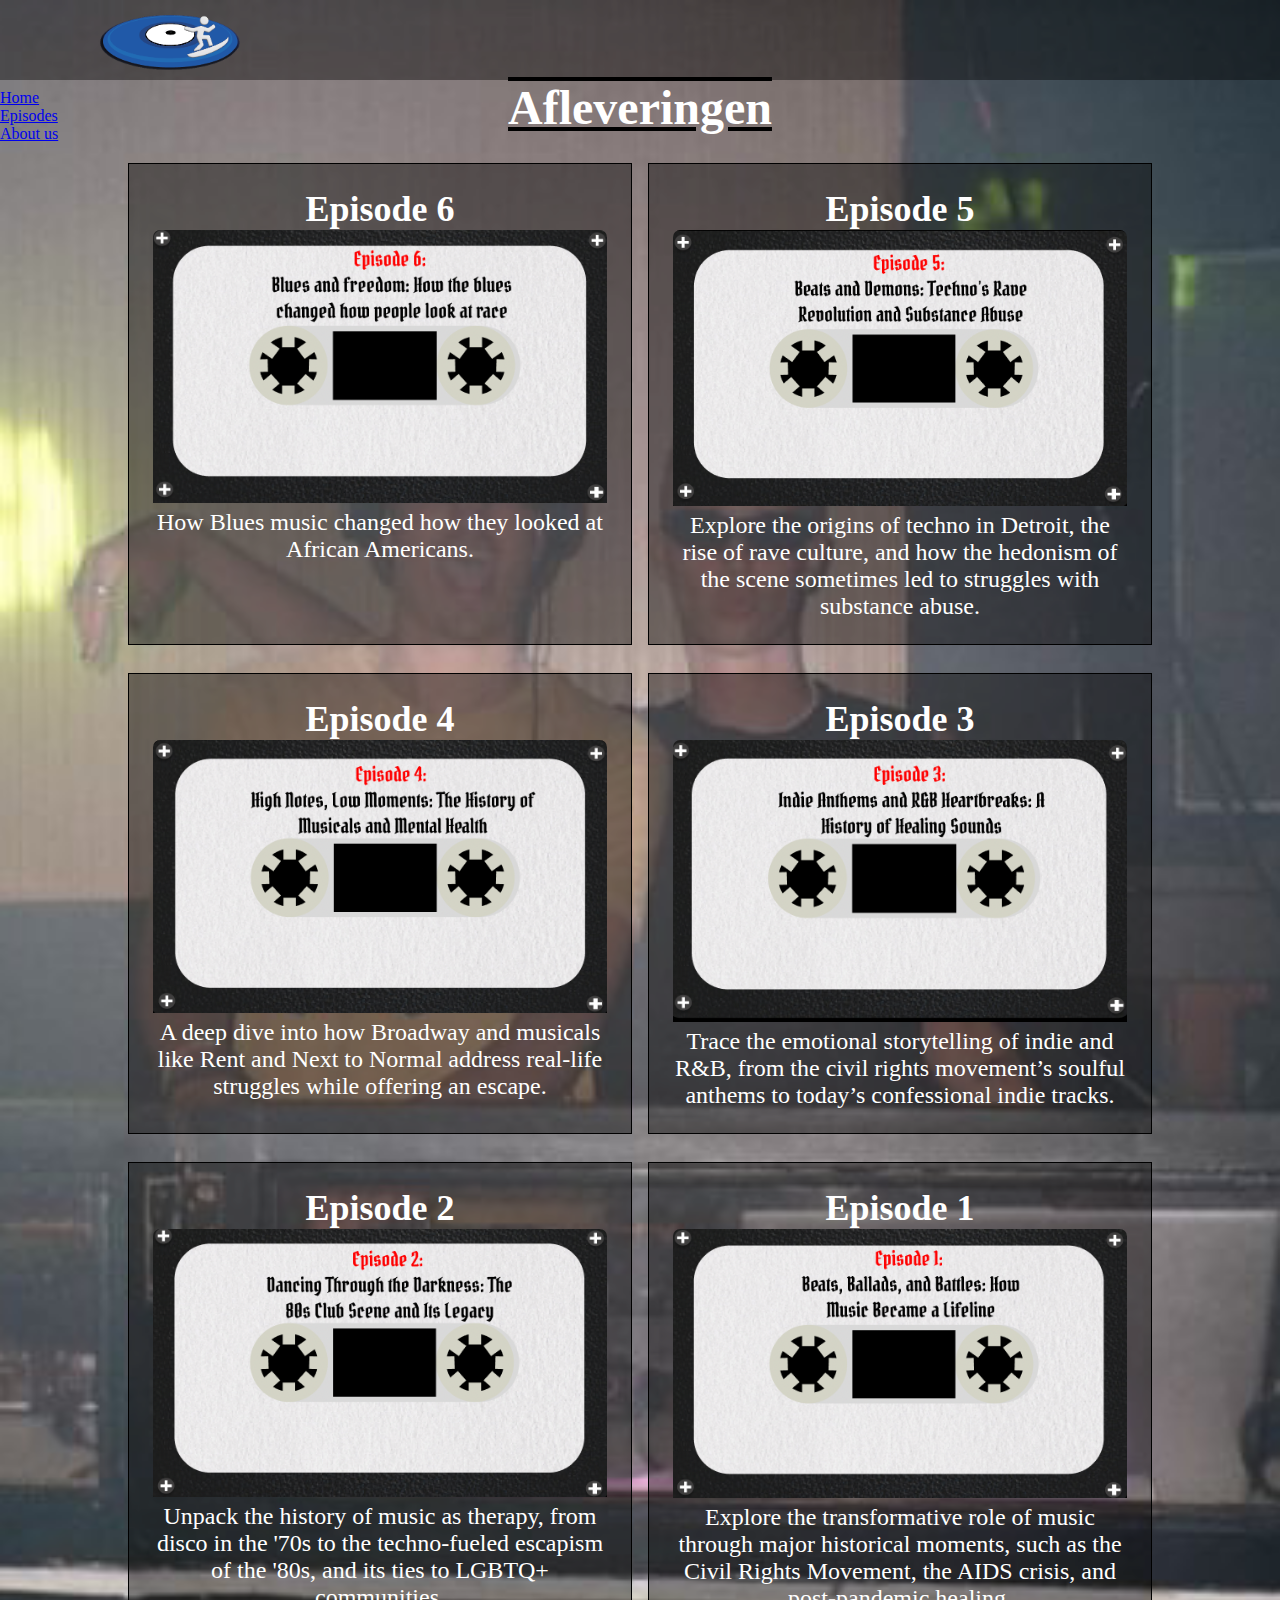
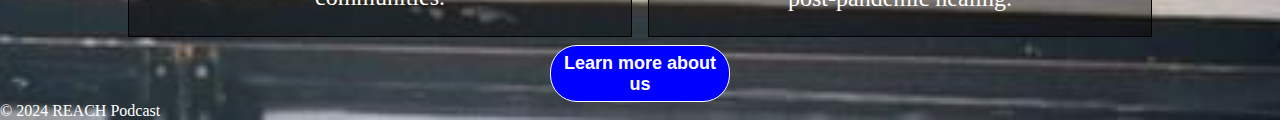
<file: afleveringen.html>
<!DOCTYPE html>
<html lang="en">

<head>
    <title>REACH Episodes</title>
    <meta charset="utf-8">
    <meta name="viewport" content="width=device-width, initial-scale=1.0">
    <link href="styles/style-1.css" rel="stylesheet">
</head>

<body>
    <div class="wrapper">
        <!--Header section-->
        <header>
            <nav class="navbar">
                <img class="logo" src="img/logo.png" alt="logo">
                <ol>
                    <li><a class="active" href="index.html">Home</a></li>
                    <li><a href="afleveringen.html">Episodes</a></li>
                    <li><a href="overons.html">About us</a></li>
                </ol>
            </nav>
        </header>
        <!--Main content-->
        <main>
            <section class="Afleveringen">
                <h1 class="h1Afleveringen">Afleveringen</h1>
                <article class="txtaflevering">
                    <h2>Episode 6</h2>
                    <img src="img/Episode6.png" alt="Aflevering 6">
                    How Blues music changed how they looked at African Americans.
                </article>
                <article class="txtaflevering">
                    <h2>Episode 5</h2>
                    <img src="img/Episode5.png" alt="Aflevering 5">
                    Explore the origins of techno in Detroit, the rise of rave culture, and how the hedonism of the
                    scene sometimes led to struggles with substance abuse.
                </article>
                <article class="txtaflevering">
                    <h2>Episode 4</h2>
                    <img src="img/Episode4.png" alt="Aflevering 4">
                    A deep dive into how Broadway and musicals like Rent and Next to Normal address real-life struggles
                    while offering an escape.
                </article>
                <article class="txtaflevering">
                    <h2>Episode 3</h2>
                    <img src="img/Episode3.png" alt="Aflevering 3">
                    Trace the emotional storytelling of indie and R&B, from the civil rights movement’s soulful anthems
                    to today’s confessional indie tracks.
                </article>
                <article class="txtaflevering">
                    <h2>Episode 2</h2>
                    <img src="img/Episode2.png" alt="Aflevering 2">
                    Unpack the history of music as therapy, from disco in the '70s to the techno-fueled escapism of the
                    '80s, and its ties to LGBTQ+ communities.
                </article>
                <article class="txtaflevering">
                    <h2>Episode 1</h2>
                    <img src="img/Episode1.png" alt="Aflevering 1">
                    Explore the transformative role of music through major historical moments, such as the Civil Rights
                    Movement, the AIDS crisis, and post-pandemic healing.
                </article>
            </section>
            <div class="buttons3">
                <button class="btn3" onclick="window.location.href='overons.html'">Learn more about us</button>
            </div>
        </main>
        <!--Footer section-->
        <footer class="FooterAfleveringen">
            <p>&copy; 2024 REACH Podcast</p>
        </footer>
    </div>
</body>

</html>
</file>
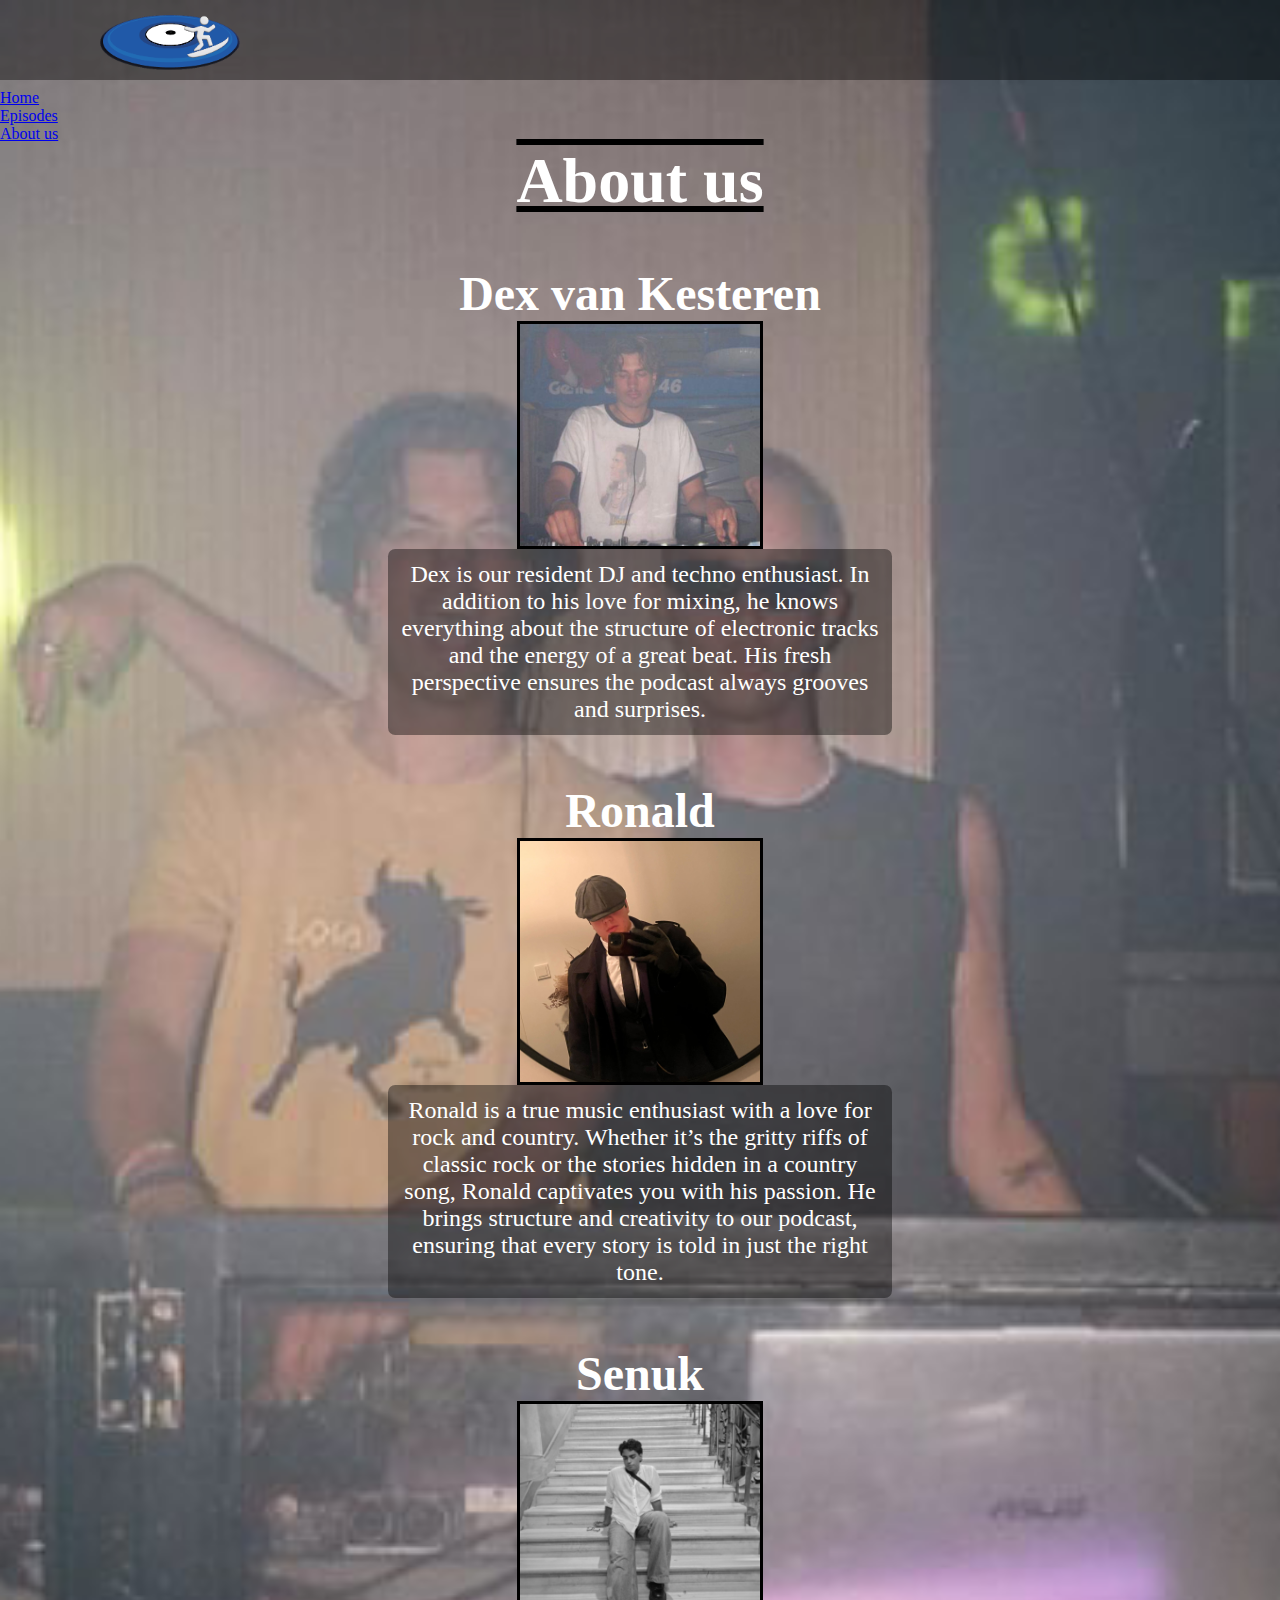
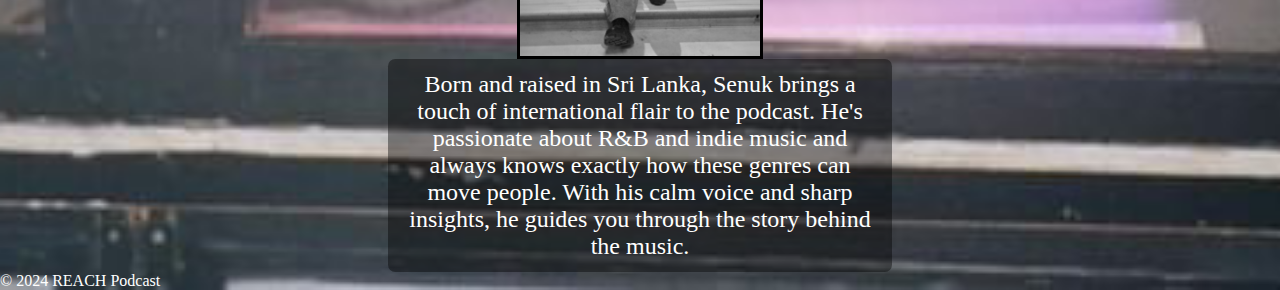
<file: overons.html>
<!DOCTYPE html>
<html lang="en">

<head>
    <title>REACH About us</title>
    <meta charset="utf-8">
    <meta name="viewport" content="width=device-width, initial-scale=1.0">
    <link href="styles/style-1.css" rel="stylesheet">
</head>
<body>
    <div class="wrapper">
        <!--header section-->
        <header>
            <nav class="navbar">
                <img class="logo" src="img/logo.png" alt="logo">
                <ol>
                    <li><a class="active" href="index.html">Home</a></li>
                    <li><a href="afleveringen.html">Episodes</a></li>
                    <li><a href="overons.html">About us</a></li>
                </ol>
            </nav>
        </header>
        <!--Main section-->
        <main>
            <section class="overons">
                <h1>About us</h1>
                <article>
                    <h2>Dex van Kesteren</h2>
                    <img class="AfbeeldingDex" src="img/AfbeeldingDex.jpg" alt="Foto Dex">
                    <p class="p1">Dex is our resident DJ and techno enthusiast. In addition to his love for mixing, he
                        knows everything about the structure of electronic tracks and the energy of a great beat. His
                        fresh perspective ensures the podcast always grooves and surprises.</p>
                </article>
                <article>
                    <h3>Ronald</h3>
                    <img class="AfbeeldingRonald" src="img/Ronald.jpg" alt="Foto Ronald">
                    <p class="p2">Ronald is a true music enthusiast with a love for rock and country. Whether it’s the
                        gritty riffs of classic rock or the stories hidden in a country song, Ronald captivates you with
                        his passion. He brings structure and creativity to our podcast, ensuring that every story is
                        told in just the right tone.</p>
                </article>
                <article>
                    <h4>Senuk</h4>
                    <img class="AfbeeldingSenuk" src="img/Senuk.jpg" alt="Foto Senuk">
                    <p class="p3">Born and raised in Sri Lanka, Senuk brings a touch of international flair to the
                        podcast. He's passionate about R&B and indie music and always knows exactly how these genres can
                        move people. With his calm voice and sharp insights, he guides you through the story behind the
                        music.</p>
                </article>
            </section>
        </main>
        <!--footer section-->
        <footer class="FooterOverons">
            <p>&copy; 2024 REACH Podcast</p>
        </footer>
    </div>
</body>

</html>
</file>
<file: styles/style-1.css>
* {
    padding: 0;
    margin: 0;
}

.wrapper {
    background: url("../img/wrapper.jpg") no-repeat;
    background-size: cover;
    background-position: center;
    width: 100%;
    height: auto;
}

.navbar {
    height: 5em;
    width: 100%;
    background: rgba(0, 0, 0, 0.4);
}

.logo {
    width: 8.75em;
    height: auto;
    padding: 0.9375em 6.25em;
}

.navbar ul {
    float: right;
    justify-content: right;
    margin-right: 1.25em;
}

.navbar ul li {
    list-style: none;
    margin: 0 0.5em;
    display: inline-flex;
    line-height: 5em;
}

.navbar ul li a {
    text-decoration: none;
    color: white;
    font-size: 1.25em;
    padding: 0.375em 0.8125em;
    font-family: 'roboto', sans-serif;
    transition: color 0.4s, background-color 0.4s;
}

.navbar ul li a:hover {
    color: blue;
    border-radius: 0.125em;
}

.wrapper .center {
    position: absolute;
    top: 50%;
    left: 50%;
    transform: translate(-50%, -50%);
    font-family: sans-serif;
    user-select: none;
}

.index h1 {
    color: white;
    text-decoration: overline underline black;
    font-size: 3em;
    text-align: center;
    display: flex;
    justify-content: center;
    align-items: center;
    height: auto;
    margin-top: 1em;
}

.index h2 {
    color: white;
    text-decoration: overline underline black;
    font-size: 3em;
    text-align: center;
    display: flex;
    justify-content: center;
    align-items: center;
    height: auto;
    margin-top: 1em;
}

.index .buttons {
    margin: 2.1875em 17.5em;
}

.buttons button {
    height: 3.125em;
    width: 9em;
    font-size: 1.125em;
    font-weight: bold;
    color: white;
    background: blue;
    border: 0.0625em solid white;
    outline: none;
    cursor: pointer;
    border-radius: 1.5em;
    transition: .5s;
}

.buttons .btn {
    margin-left: 1.5625em;
    display: block;
    margin: auto;
}

.buttons button:hover {
    background: red;
}

.aflevering1 {
    width: 25em;
    height: auto;
    border: 0.1875em solid black;
    display: block;
    margin: auto;
}

.LastEpisode h3 {
    color: white;
    font-size: 3em;
    text-align: center;
    display: flex;
    justify-content: center;
    align-items: center;
    height: auto;
}

.LastEpisode h4 {
    color: white;
    font-size: 3em;
    text-align: center;
    display: flex;
    justify-content: center;
    align-items: center;
    margin-top: 1em;
    height: auto;
}

.p1 {
    color: white;
    font-size: 1.5em;
    background-color: rgba(0, 0, 0, 0.4);
    padding: 0.5em;
    border-radius: 0.3em;
    width: 20em;
    max-width: 90%;
    margin: 0 auto;
    margin-top: 0.2em;
    margin-bottom: 1em;
    text-align: center;
    display: flex;
    justify-content: center;
    align-items: center;
    height: auto;
}

.buttons2 {
    display: flex;
    justify-content: center;
    margin-top: 0.5em;
}

.btn2 {
    height: 3.125em;
    width: 9em;
    font-size: 1.125em;
    font-weight: bold;
    color: white;
    background: blue;
    border: 0.0625em solid white;
    outline: none;
    cursor: pointer;
    border-radius: 1.5em;
    transition: .5s;
}

.buttons2 button:hover {
    background: red;
}

.FooterIndex {
    color: white;
}

.h1Afleveringen {
    color: white;
    font-size: 2em;
    text-decoration: overline underline black;
    font-size: 3em;
    text-align: center;
    width: 100%;
}

.Afleveringen {
    display: flex;
    flex-wrap: wrap;
    justify-content: space-between;
    gap: 1em;
    width: 80%;
    margin: 0 auto;
}

.txtaflevering img {
    width: 100%;
    height: auto;
    border-radius: 0.3em 0.3em 0 0;
    transition: transform 0.3s ease;
}

.txtaflevering img:hover {
    transform: scale(1.1);
}

.Afleveringen .txtaflevering {
    margin-top: 0.5em;
    flex: 1 1 calc(50% - 1em);
    box-sizing: border-box;
    background-color: rgba(0, 0, 0, 0.4);
    padding: 1em;
    text-align: center;
    border: 1px solid black;
    color: white;
    font-size: 1.5em;
}

.buttons3 {
    display: flex;
    justify-content: center;
    margin-top: 0.5em;
}

.btn3 {
    height: 3.125em;
    width: 10em;
    font-size: 1.125em;
    font-weight: bold;
    color: white;
    background: blue;
    border: 0.0625em solid white;
    outline: none;
    cursor: pointer;
    border-radius: 1.5em;
    transition: .5s;
}

.buttons3 button:hover {
    background: red;
}

.FooterAfleveringen {
    color: white;
}

.overons h1 {
    color: white;
    text-decoration: overline underline black;
    font-size: 4em;
    display: flex;
    justify-content: center;
    align-items: center;
    margin-top: 1em;
}

.overons h2 {
    color: white;
    font-size: 3em;
    display: flex;
    justify-content: center;
    align-items: center;
    margin-top: 1em;
}

.overons .AfbeeldingDex {
    width: 15em;
    height: auto;
    border: 0.2em solid black;
    display: block;
    margin: auto;
}

.overons .p1 {
    color: white;
    font-size: 1.5em;
    background-color: rgba(0, 0, 0, 0.4);
    padding: 0.5em;
    border-radius: 0.3em;
    width: 20em;
    max-width: 90%;
    margin: 0 auto;
    text-align: center;
    display: flex;
    justify-content: center;
    align-items: center;
    height: auto;
}

.overons h3 {
    color: white;
    font-size: 3em;
    display: flex;
    justify-content: center;
    align-items: center;
    margin-top: 1em;
}

.overons .AfbeeldingRonald {
    width: 15em;
    height: auto;
    border: 0.2em solid black;
    display: block;
    margin: auto;
}

.overons .p2 {
    color: white;
    font-size: 1.5em;
    background-color: rgba(0, 0, 0, 0.4);
    padding: 0.5em;
    border-radius: 0.3em;
    width: 20em;
    max-width: 90%;
    margin: 0 auto;
    text-align: center;
    display: flex;
    justify-content: center;
    align-items: center;
    height: auto;
}

.overons h4 {
    color: white;
    font-size: 3em;
    display: flex;
    justify-content: center;
    align-items: center;
    margin-top: 1em;
}

.overons .AfbeeldingSenuk {
    width: 15em;
    height: auto;
    border: 0.2em solid black;
    display: block;
    margin: auto;
}

.overons .p3 {
    color: white;
    font-size: 1.5em;
    background-color: rgba(0, 0, 0, 0.4);
    padding: 0.5em;
    border-radius: 0.3em;
    width: 20em;
    max-width: 90%;
    margin: 0 auto;
    text-align: center;
    display: flex;
    justify-content: center;
    align-items: center;
    height: auto;
}

.FooterOverons {
    color: white;
}
</file>
